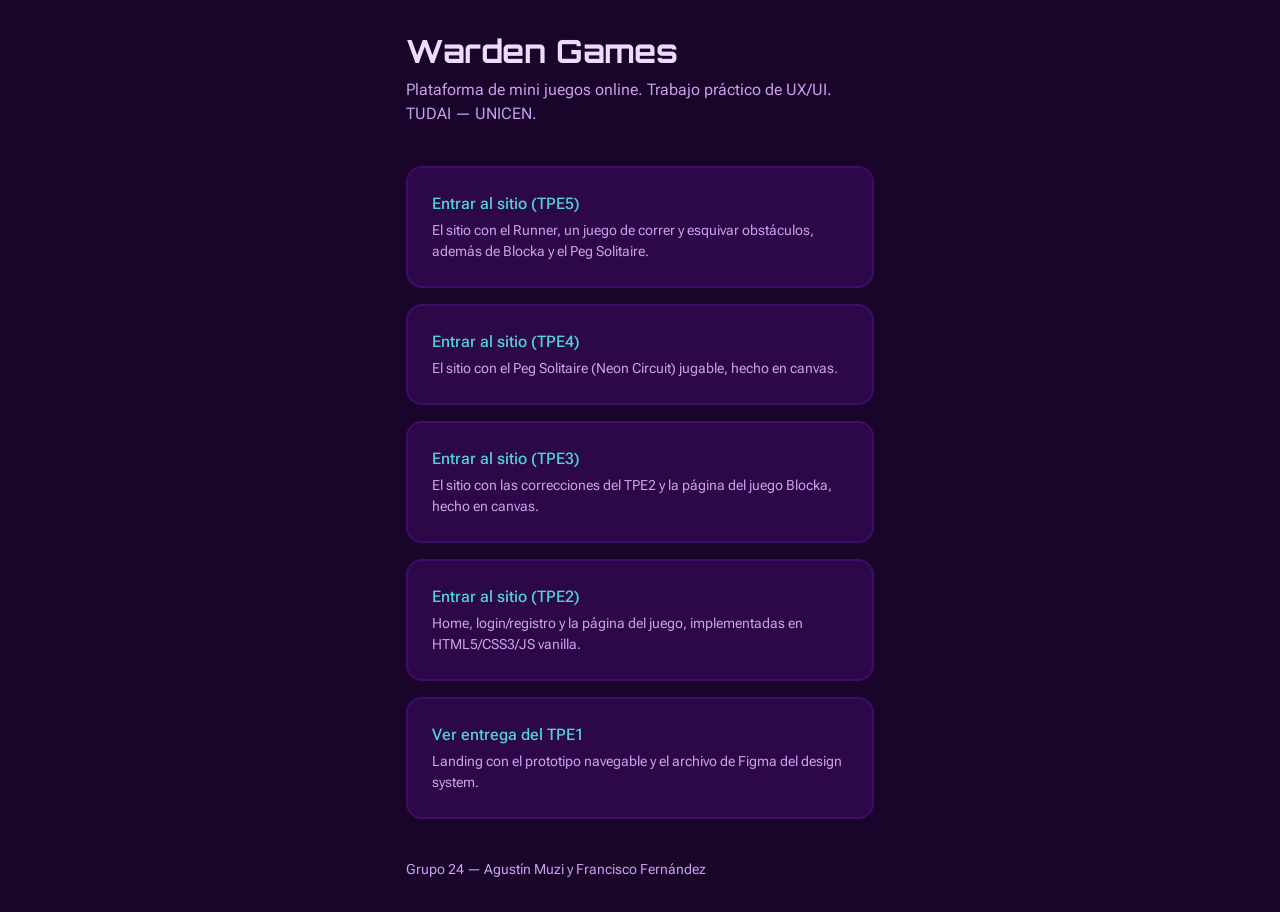
<file: index.html>
<!DOCTYPE html>
<html lang="es-AR">
<head>
<meta charset="utf-8">
<meta name="viewport" content="width=device-width, initial-scale=1">
<title>Warden Games</title>
<link rel="preconnect" href="https://fonts.googleapis.com">
<link rel="preconnect" href="https://fonts.gstatic.com" crossorigin>
<link href="https://fonts.googleapis.com/css2?family=Orbitron:wght@500;700&family=Roboto+Flex:wght@400;500&display=swap" rel="stylesheet">
<style>
  :root{
    --fondo:#19042A;
    --superficie:#2C0849;
    --borde:#3F0D68;
    --texto:#ECDBFA;
    --texto-suave:#CBA0EE;
    --acento:#52D1DC;
    --foco:#EEF434;
    --display:'Orbitron',sans-serif;
    --ui:'Roboto Flex',system-ui,sans-serif;
  }
  *{box-sizing:border-box}
  body{
    margin:0;
    min-height:100vh;
    display:grid;
    place-items:center;
    padding:32px;
    background:var(--fondo);
    color:var(--texto);
    font:400 16px/1.5 var(--ui);
  }
  main{width:100%;max-width:52ch}
  h1{
    font:700 32px/1.2 var(--display);
    margin:0 0 8px;
    color:var(--texto);
  }
  .materia{
    margin:0 0 40px;
    color:var(--texto-suave);
  }
  ul{list-style:none;margin:0;padding:0;display:grid;gap:16px}
  a{
    display:block;
    padding:24px;
    border:2px solid var(--borde);
    border-radius:16px;
    background:var(--superficie);
    color:var(--acento);
    text-decoration:none;
    font-weight:500;
  }
  a:hover{border-color:var(--acento)}
  a:focus-visible{outline:3px solid var(--foco);outline-offset:2px}
  a span{
    display:block;
    margin-top:4px;
    color:var(--texto-suave);
    font-weight:400;
    font-size:14px;
  }
  footer{margin-top:40px;color:var(--texto-suave);font-size:14px}
</style>
</head>
<body>
<main>
  <h1>Warden Games</h1>
  <p class="materia">Plataforma de mini juegos online. Trabajo práctico de UX/UI. TUDAI — UNICEN.</p>

  <ul>
    <li>
      <a href="./tp5/index.html">
        Entrar al sitio (TPE5)
        <span>El sitio con el Runner, un juego de correr y esquivar obstáculos, además de Blocka y el Peg Solitaire.</span>
      </a>
    </li>
    <li>
      <a href="./tp4/index.html">
        Entrar al sitio (TPE4)
        <span>El sitio con el Peg Solitaire (Neon Circuit) jugable, hecho en canvas.</span>
      </a>
    </li>
    <li>
      <a href="./tp3/index.html">
        Entrar al sitio (TPE3)
        <span>El sitio con las correcciones del TPE2 y la página del juego Blocka, hecho en canvas.</span>
      </a>
    </li>
    <li>
      <a href="./tp2/index.html">
        Entrar al sitio (TPE2)
        <span>Home, login/registro y la página del juego, implementadas en HTML5/CSS3/JS vanilla.</span>
      </a>
    </li>
    <li>
      <a href="./tpe1/index.html">
        Ver entrega del TPE1
        <span>Landing con el prototipo navegable y el archivo de Figma del design system.</span>
      </a>
    </li>
  </ul>

  <footer>Grupo 24 — Agustín Muzi y Francisco Fernández</footer>
</main>
</body>
</html>
</file>
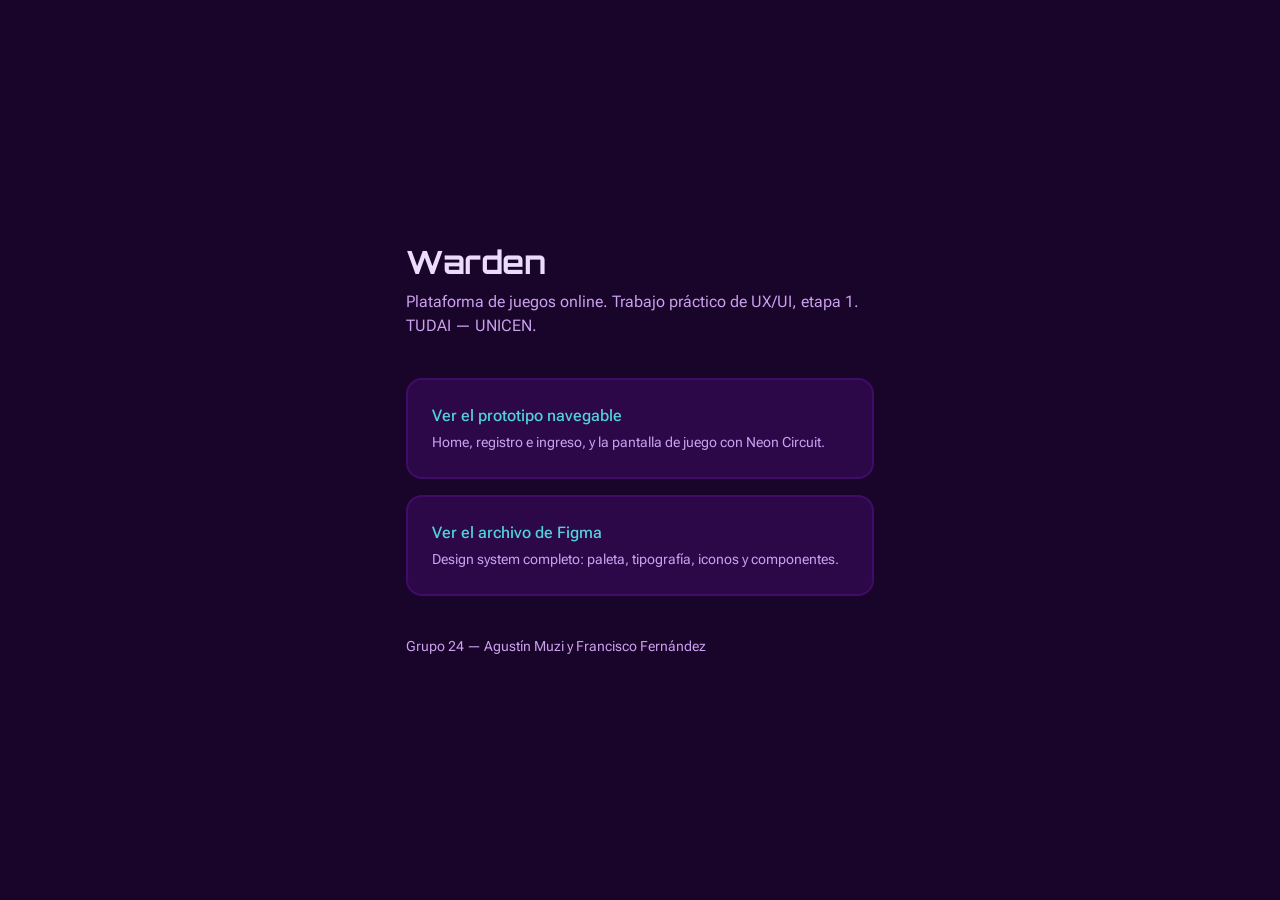
<file: tpe1/index.html>
<!DOCTYPE html>
<html lang="es-AR">
<head>
<meta charset="utf-8">
<meta name="viewport" content="width=device-width, initial-scale=1">
<title>Warden — TPE1 UX/UI</title>
<link rel="preconnect" href="https://fonts.googleapis.com">
<link rel="preconnect" href="https://fonts.gstatic.com" crossorigin>
<link href="https://fonts.googleapis.com/css2?family=Orbitron:wght@500;700&family=Roboto+Flex:wght@400;500&display=swap" rel="stylesheet">
<style>
  :root{
    --fondo:#19042A;
    --superficie:#2C0849;
    --borde:#3F0D68;
    --texto:#ECDBFA;
    --texto-suave:#CBA0EE;
    --acento:#52D1DC;
    --foco:#EEF434;
    --display:'Orbitron',sans-serif;
    --ui:'Roboto Flex',system-ui,sans-serif;
  }
  *{box-sizing:border-box}
  body{
    margin:0;
    min-height:100vh;
    display:grid;
    place-items:center;
    padding:32px;
    background:var(--fondo);
    color:var(--texto);
    font:400 16px/1.5 var(--ui);
  }
  main{width:100%;max-width:52ch}
  h1{
    font:700 32px/1.2 var(--display);
    margin:0 0 8px;
    color:var(--texto);
  }
  .materia{
    margin:0 0 40px;
    color:var(--texto-suave);
  }
  ul{list-style:none;margin:0;padding:0;display:grid;gap:16px}
  a{
    display:block;
    padding:24px;
    border:2px solid var(--borde);
    border-radius:16px;
    background:var(--superficie);
    color:var(--acento);
    text-decoration:none;
    font-weight:500;
  }
  a:hover{border-color:var(--acento)}
  a:focus-visible{outline:3px solid var(--foco);outline-offset:2px}
  a span{
    display:block;
    margin-top:4px;
    color:var(--texto-suave);
    font-weight:400;
    font-size:14px;
  }
  footer{margin-top:40px;color:var(--texto-suave);font-size:14px}
</style>
</head>
<body>
<main>
  <h1>Warden</h1>
  <p class="materia">Plataforma de juegos online. Trabajo práctico de UX/UI, etapa 1. TUDAI — UNICEN.</p>

  <ul>
    <li>
      <a href="https://www.figma.com/proto/SwopODf4aQVWWVlXS6gCKd/Warden-Games?node-id=278-2268&amp;p=f&amp;viewport=390%2C404%2C0.11&amp;t=MQoDbXRDUkZEEq2W-1&amp;scaling=min-zoom&amp;content-scaling=fixed&amp;starting-point-node-id=278%3A2268&amp;page-id=128%3A672">
        Ver el prototipo navegable
        <span>Home, registro e ingreso, y la pantalla de juego con Neon Circuit.</span>
      </a>
    </li>
    <li>
      <a href="https://www.figma.com/design/SwopODf4aQVWWVlXS6gCKd/Warden-Games?node-id=353-2659&amp;t=qwUYfj0TyeYM5DMA-1">
        Ver el archivo de Figma
        <span>Design system completo: paleta, tipografía, iconos y componentes.</span>
      </a>
    </li>
  </ul>

  <footer>Grupo 24 — Agustín Muzi y Francisco Fernández</footer>
</main>
</body>
</html>
</file>
